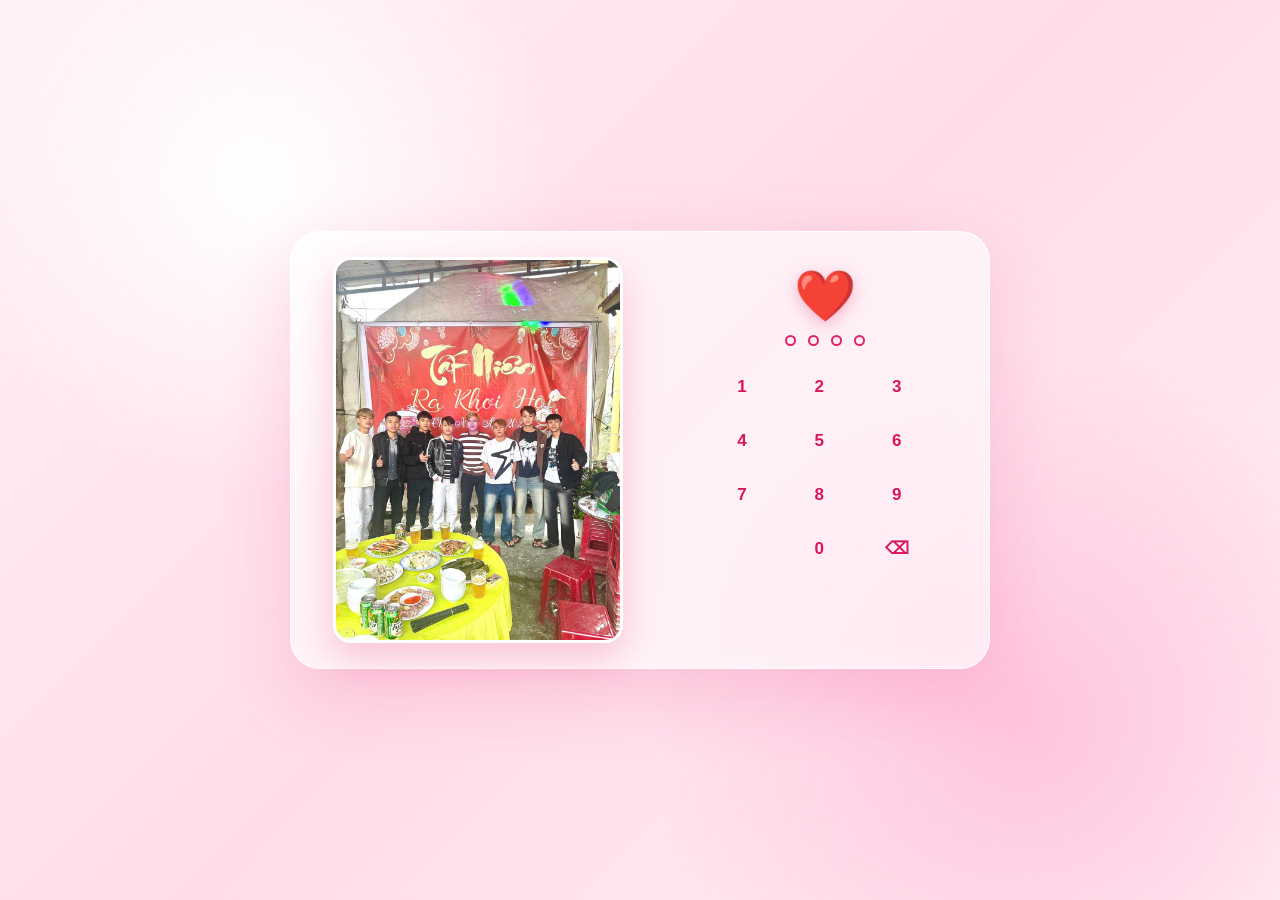
<file: index.html>
<!DOCTYPE html>
<html lang="vi">
<head>
    <meta charset="UTF-8">
    <meta name="viewport" content="width=device-width, initial-scale=1.0">

    <title>Our Little World ❤️</title>

    <link rel="stylesheet" href="style.css">
</head>

<body>

    <!-- Hiệu ứng trái tim bay -->
    <div class="hearts"></div>

    <main class="login-container">

        <div class="login-card">

            <!-- Ảnh -->
            <div class="photo-section">
                <img src="images/4.jpg" alt="Our photo">
            </div>

            <!-- Khu vực nhập PIN -->
            <div class="pin-section">

                <div class="heart">
                    ❤️
                </div>

                <div class="pin-dots">
                    <span></span>
                    <span></span>
                    <span></span>
                    <span></span>
                </div>

                <div class="number-pad">

                    <button onclick="pressNumber(1)">1</button>
                    <button onclick="pressNumber(2)">2</button>
                    <button onclick="pressNumber(3)">3</button>

                    <button onclick="pressNumber(4)">4</button>
                    <button onclick="pressNumber(5)">5</button>
                    <button onclick="pressNumber(6)">6</button>

                    <button onclick="pressNumber(7)">7</button>
                    <button onclick="pressNumber(8)">8</button>
                    <button onclick="pressNumber(9)">9</button>

                    <button class="empty"></button>

                    <button onclick="pressNumber(0)">0</button> 

                    <button class="delete" onclick="deleteNumber()">
                        ⌫
                    </button>

                </div>

            </div>

        </div>

    </main>

    <script src="script.js"></script>

</body>
</html>
</file>
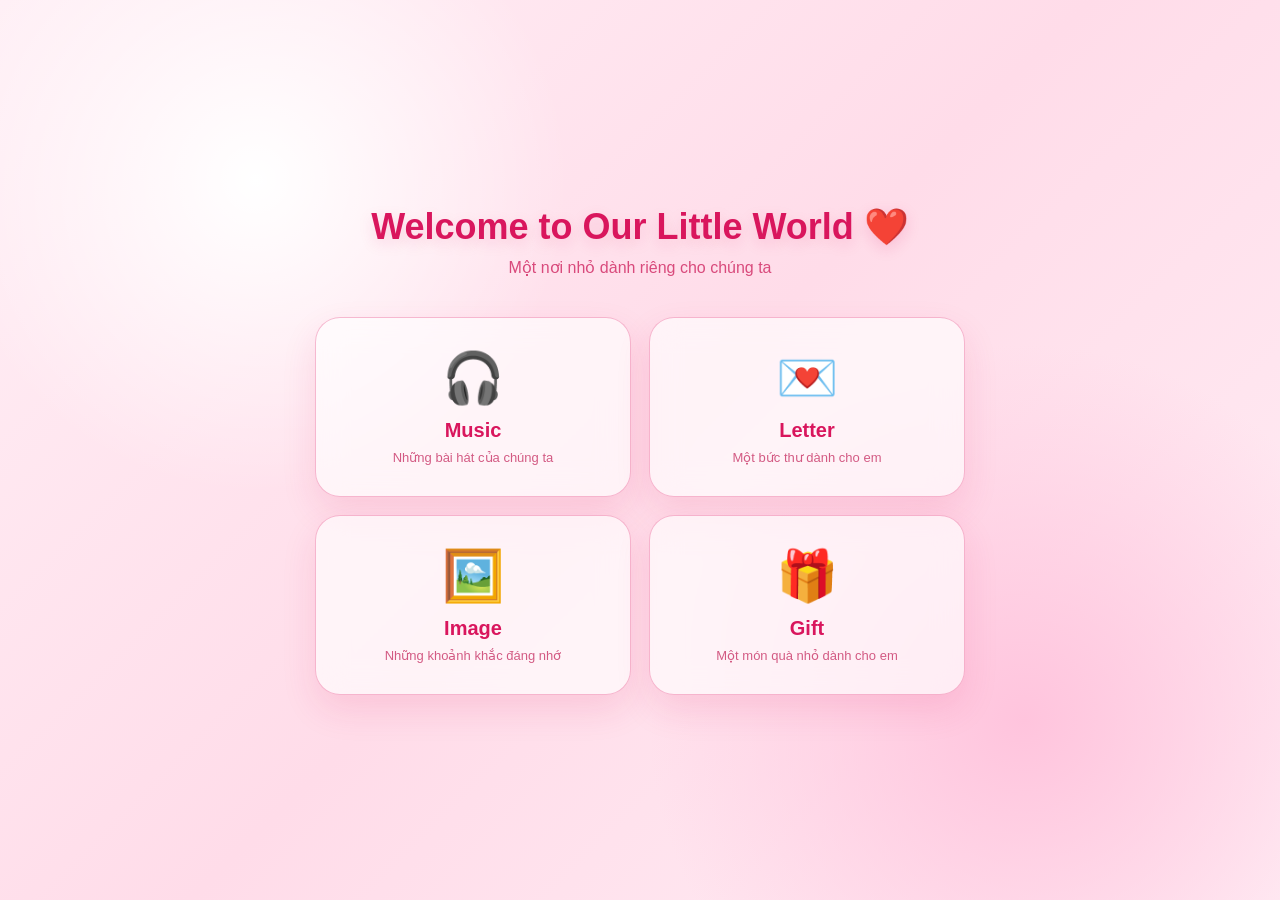
<file: home.html>
<!DOCTYPE html>
<html lang="vi">

<head>

    <meta charset="UTF-8">

    <meta
        name="viewport"
        content="width=device-width, initial-scale=1.0"
    >

    <title>Our Little World ❤️</title>

    <link rel="stylesheet" href="style.css">

</head>

<body class="home-page">

    <!-- Tim bay -->
    <div class="hearts"></div>

    <main class="home-container">

        <h1>Welcome to Our Little World ❤️</h1>

        <p class="subtitle">
            Một nơi nhỏ dành riêng cho chúng ta
        </p>

        <!-- MENU -->

        <div class="menu">

            <!-- MUSIC -->

            <div
                class="menu-card"
                onclick="openMusic()"
            >

                <div class="menu-icon">
                    🎧
                </div>

                <h2>Music</h2>

                <p>
                    Những bài hát của chúng ta
                </p>

            </div>


            <!-- LETTER -->

            <div
                class="menu-card"
                onclick="openLetter()"
            >

                <div class="menu-icon">
                    💌
                </div>

                <h2>Letter</h2>

                <p>
                    Một bức thư dành cho em
                </p>

            </div>


            <!-- IMAGE -->

            <div
                class="menu-card"
                onclick="openImage()"
            >

                <div class="menu-icon">
                    🖼️
                </div>

                <h2>Image</h2>

                <p>
                    Những khoảnh khắc đáng nhớ
                </p>

            </div>


            <!-- GIFT -->

            <div
                class="menu-card"
                onclick="openGift()"
            >

                <div class="menu-icon">
                    🎁
                </div>

                <h2>Gift</h2>

                <p>
                    Một món quà nhỏ dành cho em
                </p>

            </div>

        </div>

    </main>


    <script>

        function openMusic() {
    window.location.href = "music.html";
}


        function openLetter() {

    window.location.href = "letter.html";

}


        function openImage() {
    window.location.href = "image.html";
}

        function openGift() {

    window.location.href = "gift.html";

        }


        // =========================
        // TIM BAY
        // =========================

        function createHeart() {

            const heart =
                document.createElement("div");

            heart.className =
                "floating-heart";

            heart.innerHTML = "♥";

            heart.style.left =
                Math.random() * 100 + "%";

            heart.style.fontSize =
                (10 + Math.random() * 15) + "px";

            heart.style.animationDuration =
                (5 + Math.random() * 5) + "s";

            document
                .querySelector(".hearts")
                .appendChild(heart);

            setTimeout(() => {

                heart.remove();

            }, 10000);

        }


        setInterval(createHeart, 700);

    </script>

</body>

</html>
</file>
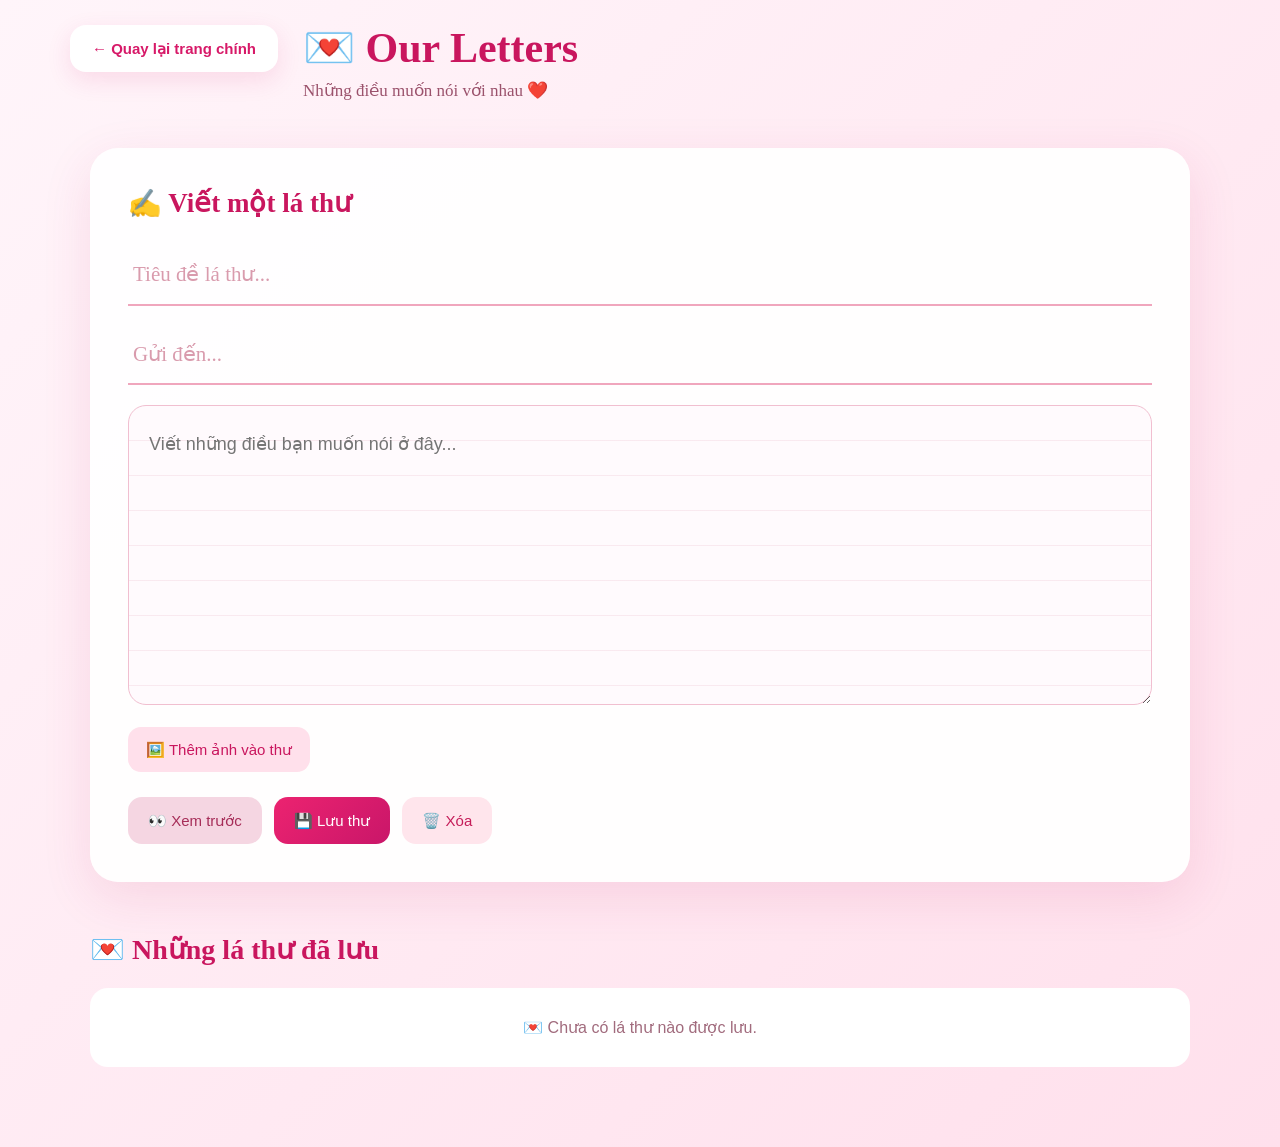
<file: letter.html>
<!DOCTYPE html>
<html lang="vi">

<head>

    <meta charset="UTF-8">

    <meta name="viewport"
          content="width=device-width, initial-scale=1.0">

    <title>Our Letters ❤️</title>

    <link rel="stylesheet" href="letter.css">

</head>

<body class="letter-page">

    <!-- =========================
         HEADER
    ========================== -->

    <header class="letter-header">

        <button
            class="back-btn"
            onclick="goHome()"
        >
            ← Quay lại trang chính
        </button>

        <div class="header-title">

            <h1>
                💌 Our Letters
            </h1>

            <p>
                Những điều muốn nói với nhau ❤️
            </p>

        </div>

    </header>


    <!-- =========================
         MAIN
    ========================== -->

    <main class="letter-container">


        <!-- =====================
             VIẾT THƯ
        ====================== -->

        <section class="letter-editor">

            <h2>
                ✍️ Viết một lá thư
            </h2>


            <!-- TIÊU ĐỀ -->

            <input
                type="text"
                id="letterTitle"
                class="letter-title"
                placeholder="Tiêu đề lá thư..."
            >


            <!-- NGƯỜI NHẬN -->

            <input
                type="text"
                id="letterTo"
                class="letter-to"
                placeholder="Gửi đến..."
            >


            <!-- NỘI DUNG -->

            <textarea
                id="letterContent"
                class="letter-content"
                placeholder="Viết những điều bạn muốn nói ở đây..."
            ></textarea>


            <!-- ẢNH -->

            <div class="image-upload">

                <label for="letterImage">
                    🖼️ Thêm ảnh vào thư
                </label>

                <input
                    type="file"
                    id="letterImage"
                    accept="image/*"
                >

            </div>


            <!-- PREVIEW ẢNH -->

            <div
                id="imagePreview"
                class="image-preview"
            ></div>


            <!-- BUTTON -->

            <div class="editor-buttons">

                <button
                    class="preview-btn"
                    onclick="previewLetter()"
                >
                    👀 Xem trước
                </button>

                <button
                    class="save-btn"
                    onclick="saveLetter()"
                >
                    💾 Lưu thư
                </button>

                <button
                    class="clear-btn"
                    onclick="clearLetter()"
                >
                    🗑️ Xóa
                </button>

            </div>

        </section>



        <!-- =====================
             PREVIEW
        ====================== -->

        <section
    id="letterPreview"
    class="letter-preview"
    style="display:none;"
>

    <div class="paper">

        <div class="paper-decoration">
            ❤️
        </div>

        <h2 id="previewTitle">
            Một lá thư dành cho bạn
        </h2>

        <!-- NGƯỜI NHẬN -->

        <p
            id="previewTo"
            class="preview-to"
        ></p>


        <!-- ẢNH -->

        <img
            id="previewImage"
            class="preview-image"
            style="display:none;"
            alt="Ảnh trong thư"
        >


        <!-- NỘI DUNG -->

        <div
            id="previewContent"
            class="preview-content"
        ></div>


        <!-- CHỮ KÝ -->

        <div
            id="previewSignature"
            class="signature"
            style="display:none;"
        ></div>

    </div>

</section>



        <!-- =====================
             THƯ ĐÃ LƯU
        ====================== -->

        <section class="saved-section">

            <h2>
                💌 Những lá thư đã lưu
            </h2>

            <div
                id="savedLetters"
                class="saved-letters"
            ></div>

        </section>


    </main>


    <script>

        /* =========================
           QUAY LẠI TRANG CHÍNH
        ========================== */

        function goHome() {

            window.location.href = "index.html";

        }


        /* =========================
           ẢNH
        ========================== */

        let selectedImage = "";


        document
            .getElementById("letterImage")
            .addEventListener(
                "change",
                function(event) {

                    const file =
                        event.target.files[0];

                    if (!file) {
                        return;
                    }

                    const reader =
                        new FileReader();

                    reader.onload =
                        function(e) {

                            selectedImage =
                                e.target.result;

                            document
                                .getElementById(
                                    "imagePreview"
                                )
                                .innerHTML = `
                                    <img
                                        src="${selectedImage}"
                                        alt="Ảnh trong thư"
                                    >
                                `;

                        };

                    reader.readAsDataURL(file);

                }
            );


        /* =========================
           XEM TRƯỚC
        ========================== */

        function previewLetter() {

            const title =
                document
                    .getElementById("letterTitle")
                    .value;

            const to =
                document
                    .getElementById("letterTo")
                    .value;

            const content =
                document
                    .getElementById("letterContent")
                    .value;


            document
                .getElementById("previewTitle")
                .textContent =
                    title ||
                    "Một lá thư dành cho em";


            document
                .getElementById("previewTo")
                .textContent =
                    to
                        ? "Gửi " + to + " ❤️"
                        : "";


            document
                .getElementById("previewContent")
                .textContent =
                    content;


            const previewImage =
                document
                    .getElementById("previewImage");


            if (selectedImage) {

                previewImage.src =
                    selectedImage;

                previewImage.style.display =
                    "block";

            }
            else {

                previewImage.style.display =
                    "none";

            }


            document
                .getElementById("letterPreview")
                .style.display =
                    "block";


            document
                .getElementById("letterPreview")
                .scrollIntoView({
                    behavior: "smooth"
                });

        }


        /* =========================
           LƯU THƯ
        ========================== */

        function saveLetter() {

            const title =
                document
                    .getElementById("letterTitle")
                    .value.trim();

            const to =
                document
                    .getElementById("letterTo")
                    .value.trim();

            const content =
                document
                    .getElementById("letterContent")
                    .value.trim();


            if (!title && !content) {

                alert(
                    "💌 Hãy viết thư trước khi lưu!"
                );

                return;

            }


            const letter = {

                id: Date.now(),

                title:
                    title ||
                    "Một lá thư ❤️",

                to: to,

                content: content,

                image:
                    selectedImage,

                date:
                    new Date()
                        .toLocaleString("vi-VN")

            };


            let letters =
                JSON.parse(
                    localStorage.getItem(
                        "ourLetters"
                    )
                ) || [];


            letters.push(letter);


            localStorage.setItem(
                "ourLetters",
                JSON.stringify(letters)
            );


            alert(
                "💌 Đã lưu lá thư!"
            );


            loadLetters();

        }


        /* =========================
           XÓA FORM
        ========================== */

        function clearLetter() {

            document
                .getElementById("letterTitle")
                .value = "";

            document
                .getElementById("letterTo")
                .value = "";

            document
                .getElementById("letterContent")
                .value = "";

            document
                .getElementById("letterImage")
                .value = "";

            document
                .getElementById("imagePreview")
                .innerHTML = "";

            document
                .getElementById("letterPreview")
                .style.display =
                    "none";

            selectedImage = "";

        }


        /* =========================
           HIỂN THỊ THƯ ĐÃ LƯU
        ========================== */

        function loadLetters() {

            const container =
                document
                    .getElementById(
                        "savedLetters"
                    );


            let letters =
                JSON.parse(
                    localStorage.getItem(
                        "ourLetters"
                    )
                ) || [];


            container.innerHTML = "";


            if (letters.length === 0) {

                container.innerHTML = `
                    <div class="empty-letter">
                        💌 Chưa có lá thư nào được lưu.
                    </div>
                `;

                return;

            }


            letters
                .slice()
                .reverse()
                .forEach(
                    function(letter) {

                        const card =
                            document.createElement(
                                "div"
                            );

                        card.className =
                            "saved-card";


                        card.innerHTML = `

                            <div class="saved-info">

                                <h3>
                                    💌 ${escapeHTML(
                                        letter.title
                                    )}
                                </h3>

                                <p>
                                    ${
                                        letter.to
                                            ? "Gửi: " +
                                              escapeHTML(
                                                  letter.to
                                              )
                                            : ""
                                    }
                                </p>

                                <small>
                                    ${letter.date}
                                </small>

                            </div>


                            <div class="saved-actions">

                                <button
                                    onclick="viewLetter(${letter.id})"
                                >
                                    👀 Xem
                                </button>

                                <button
                                    class="delete-btn"
                                    onclick="deleteLetter(${letter.id})"
                                >
                                    🗑️ Xóa
                                </button>

                            </div>

                        `;


                        container.appendChild(
                            card
                        );

                    }
                );

        }


        /* =========================
           XEM THƯ ĐÃ LƯU
        ========================== */

        function viewLetter(id) {

            const letters =
                JSON.parse(
                    localStorage.getItem(
                        "ourLetters"
                    )
                ) || [];


            const letter =
                letters.find(
                    item =>
                        item.id === id
                );


            if (!letter) {
                return;
            }


            document
                .getElementById("previewTitle")
                .textContent =
                    letter.title;


            document
                .getElementById("previewTo")
                .textContent =
                    letter.to
                        ? "Gửi " +
                          letter.to +
                          " ❤️"
                        : "";


            document
                .getElementById("previewContent")
                .textContent =
                    letter.content;


            const image =
                document
                    .getElementById(
                        "previewImage"
                    );


            if (letter.image) {

                image.src =
                    letter.image;

                image.style.display =
                    "block";

            }
            else {

                image.style.display =
                    "none";

            }


            document
                .getElementById(
                    "letterPreview"
                )
                .style.display =
                    "block";


            document
                .getElementById(
                    "letterPreview"
                )
                .scrollIntoView({
                    behavior: "smooth"
                });

        }


        /* =========================
           XÓA THƯ
        ========================== */

        function deleteLetter(id) {

            if (
                !confirm(
                    "Bạn có chắc muốn xóa lá thư này?"
                )
            ) {
                return;
            }


            let letters =
                JSON.parse(
                    localStorage.getItem(
                        "ourLetters"
                    )
                ) || [];


            letters =
                letters.filter(
                    letter =>
                        letter.id !== id
                );


            localStorage.setItem(
                "ourLetters",
                JSON.stringify(letters)
            );


            loadLetters();

        }


        /* =========================
           CHỐNG HTML
        ========================== */

        function escapeHTML(text) {

            const div =
                document.createElement(
                    "div"
                );

            div.textContent =
                text;

            return div.innerHTML;

        }


        /* =========================
           LOAD
        ========================== */

        loadLetters();

    </script>

</body>

</html>
</file>
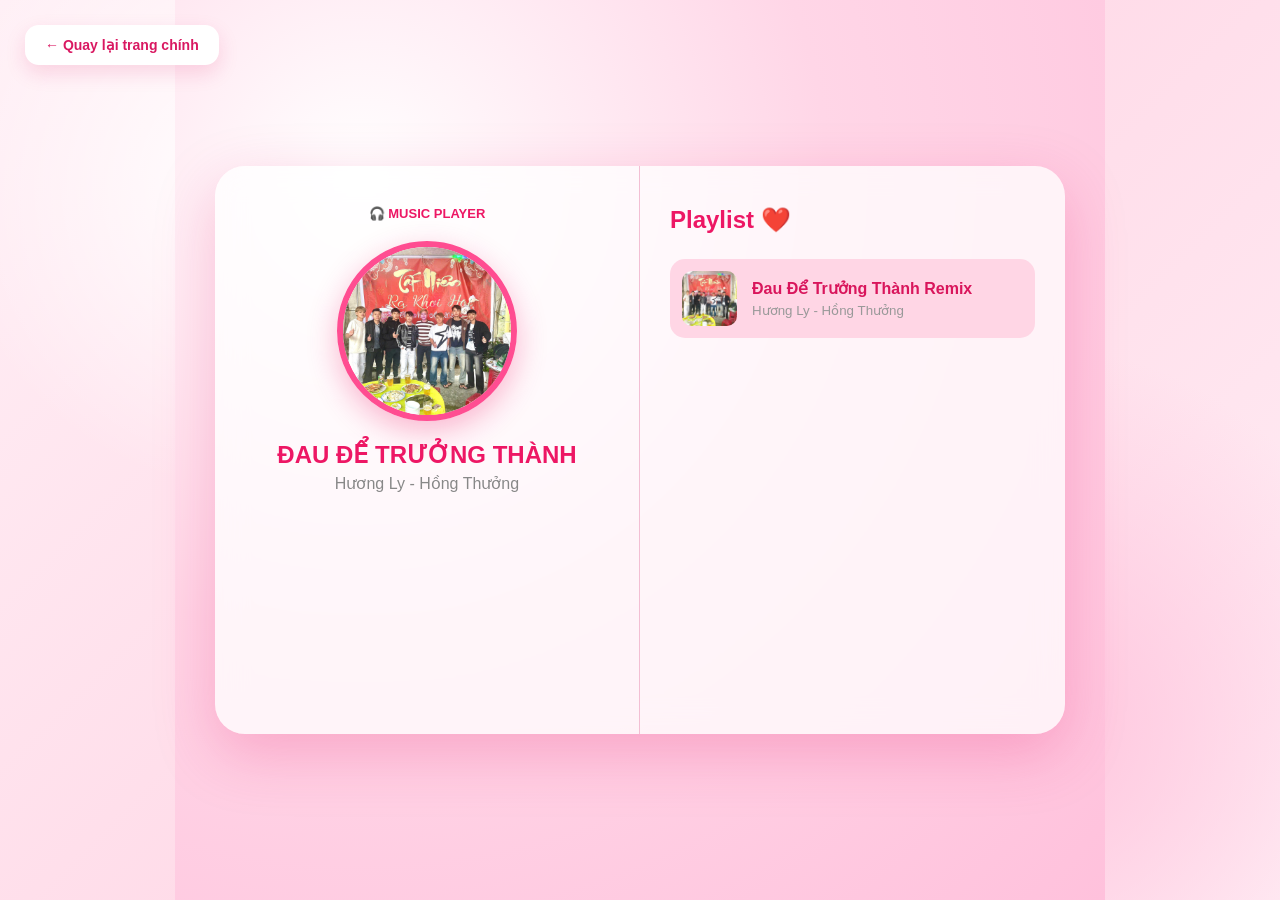
<file: music.html>
<!DOCTYPE html>
<html lang="vi">

<head>

    <meta charset="UTF-8">

    <meta
        name="viewport"
        content="width=device-width, initial-scale=1.0"
    >

    <title>Music Player ❤️</title>

    <link rel="stylesheet" href="style.css">
    <link rel="stylesheet" href="music.css">

</head>

<body>

    <div class="music-container">

        <!-- NÚT QUAY LẠI -->
        <button
            class="back-home-btn"
            onclick="goHome()"
        >
            ← Quay lại trang chính
        </button>


        <!-- PLAYER -->
        <div class="player">

            <div class="player-left">

                <div class="player-title">
                    🎧 MUSIC PLAYER
                </div>

                <img
                    id="albumImage"
                    src="images/4.jpg"
                    alt="Đau Để Trưởng Thành"
                >

                <h2>
                    ĐAU ĐỂ TRƯỞNG THÀNH
                </h2>

                <p>
                    Hương Ly - Hồng Thưởng
                </p>


                <!-- SOUNDCLOUD -->

                <iframe
                    width="100%"
                    height="166"
                    scrolling="no"
                    frameborder="no"
                    allow="autoplay; encrypted-media"
                    src="https://w.soundcloud.com/player/?url=https%3A//api.soundcloud.com/tracks/soundcloud%253Atracks%253A1533749974&color=%23ff1493&auto_play=false&hide_related=true&show_comments=false&show_user=false&show_reposts=false&show_teaser=false&visual=false">
                </iframe>

            </div>


            <!-- PLAYLIST -->

            <div class="playlist">

                <h2>
                    Playlist ❤️
                </h2>

                <div class="song active">

                    <img
                        src="images/4.jpg"
                        alt="Đau Để Trưởng Thành"
                    >

                    <div>

                        <strong>
                            Đau Để Trưởng Thành Remix
                        </strong>

                        <small>
                            Hương Ly - Hồng Thưởng
                        </small>

                    </div>

                </div>

            </div>

        </div>

    </div>


    <!-- JAVASCRIPT -->

    <script>

        function goHome() {

            window.location.href = "home.html";

        }

    </script>

</body>

</html>
</file>
<file: style.css>
* {
    margin: 0;
    padding: 0;
    box-sizing: border-box;
}

body {
    min-height: 100vh;

    display: flex;
    justify-content: center;
    align-items: center;

    overflow: hidden;

    font-family: Arial, sans-serif;

    background:
        radial-gradient(
            circle at 20% 20%,
            #ffffff 0%,
            transparent 25%
        ),
        radial-gradient(
            circle at 80% 80%,
            #ffc4dd 0%,
            transparent 30%
        ),
        linear-gradient(
            135deg,
            #fff0f6,
            #ffdce9,
            #ffeef5
        );
}

/* =========================
   CONTAINER
========================= */

.login-container {
    width: 100%;
    min-height: 100vh;

    display: flex;
    justify-content: center;
    align-items: center;

    padding: 20px;
}

/* =========================
   CARD
========================= */

.login-card {
    width: 700px;
    max-width: 95vw;

    min-height: 380px;

    display: flex;

    padding: 25px;

    gap: 45px;

    border-radius: 30px;

    background: rgba(255, 255, 255, 0.55);

    border: 1px solid rgba(255, 255, 255, 0.8);

    box-shadow:
        0 25px 70px rgba(229, 30, 105, 0.15),
        inset 0 0 30px rgba(255, 255, 255, 0.4);

    backdrop-filter: blur(20px);

    animation: cardAppear 1s ease;
}

/* =========================
   IMAGE
========================= */

.photo-section {
    width: 50%;

    display: flex;
    justify-content: center;
    align-items: center;
}

.photo-section img {
    width: 100%;
    max-width: 290px;

    aspect-ratio: 3 / 4;

    object-fit: cover;

    border-radius: 18px;

    border: 3px solid white;

    box-shadow:
        0 15px 35px rgba(218, 20, 92, 0.2);

    transition: 0.4s ease;
}

.photo-section img:hover {
    transform: scale(1.03) rotate(-1deg);
}

/* =========================
   PIN SECTION
========================= */

.pin-section {
    flex: 1;

    display: flex;
    flex-direction: column;

    align-items: center;

    padding-top: 10px;
}

/* =========================
   HEART
========================= */

.heart {
    font-size: 50px;

    margin-bottom: 10px;

    filter:
        drop-shadow(
            0 5px 8px rgba(225, 0, 80, 0.25)
        );

    animation: heartBeat 1.5s infinite;
}

/* =========================
   PIN DOTS
========================= */

.pin-dots {
    display: flex;

    gap: 12px;

    margin-bottom: 20px;
}

.pin-dots span {
    width: 11px;
    height: 11px;

    border-radius: 50%;

    border: 2px solid #df2368;

    background: transparent;

    transition: 0.2s ease;
}

.pin-dots span.active {
    background: #e51b68;

    transform: scale(1.15);

    box-shadow:
        0 0 8px rgba(229, 27, 104, 0.4);
}

/* =========================
   NUMBER PAD
========================= */

.number-pad {
    width: 220px;

    display: grid;

    grid-template-columns:
        repeat(3, 1fr);

    gap: 12px;
}

.number-pad button {
    width: 55px;
    height: 42px;

    border: none;

    background: transparent;

    color: #d9165d;

    font-size: 17px;

    font-weight: bold;

    cursor: pointer;

    border-radius: 12px;

    transition: 0.2s ease;
}

.number-pad button:hover {
    background: rgba(255, 69, 133, 0.12);

    transform: scale(1.08);
}

.number-pad button:active {
    transform: scale(0.9);

    background: rgba(255, 69, 133, 0.2);
}

.number-pad .delete {
    color: #d9165d;
}

.number-pad .empty {
    pointer-events: none;
}

/* =========================
   HEART EFFECT
========================= */

.hearts {
    position: fixed;

    inset: 0;

    pointer-events: none;

    overflow: hidden;
}

.floating-heart {
    position: absolute;

    bottom: -30px;

    color: #f2387c;

    opacity: 0.7;

    animation: floatHeart linear forwards;
}

/* =========================
   ANIMATIONS
========================= */

@keyframes cardAppear {

    from {
        opacity: 0;
        transform:
            translateY(40px)
            scale(0.9);
    }

    to {
        opacity: 1;
        transform:
            translateY(0)
            scale(1);
    }
}

@keyframes heartBeat {

    0% {
        transform: scale(1);
    }

    25% {
        transform: scale(1.15);
    }

    40% {
        transform: scale(1);
    }

    60% {
        transform: scale(1.12);
    }

    100% {
        transform: scale(1);
    }
}

@keyframes floatHeart {

    from {
        transform:
            translateY(0)
            rotate(0deg);

        opacity: 0;
    }

    20% {
        opacity: 0.7;
    }

    to {
        transform:
            translateY(-110vh)
            rotate(360deg);

        opacity: 0;
    }
}

/* =========================
   WRONG PIN
========================= */

.shake {
    animation: shake 0.4s ease;
}

@keyframes shake {

    0% {
        transform: translateX(0);
    }

    25% {
        transform: translateX(-10px);
    }

    50% {
        transform: translateX(10px);
    }

    75% {
        transform: translateX(-10px);
    }

    100% {
        transform: translateX(0);
    }
}

/* =========================
   MOBILE
========================= */

@media (max-width: 650px) {

    .login-card {
        width: 350px;

        flex-direction: column;

        align-items: center;

        gap: 20px;

        padding: 20px;
    }

    .photo-section {
        width: 100%;
    }

    .photo-section img {
        width: 150px;
        height: 190px;
    }

    .pin-section {
        width: 100%;
    }

    .heart {
        font-size: 40px;
    }

}

/* =================================
   HOME PAGE
================================= */

.home-page {
    min-height: 100vh;
    overflow: hidden;
}


/* CONTAINER */

.home-container {

    width: 100%;

    min-height: 100vh;

    display: flex;

    flex-direction: column;

    justify-content: center;

    align-items: center;

    padding: 40px 20px;

    text-align: center;

    position: relative;

    z-index: 2;

}


/* TITLE */

.home-container h1 {

    color: #d9165d;

    font-size: 36px;

    margin-bottom: 10px;

    text-shadow:
        0 5px 15px
        rgba(217, 22, 93, 0.15);

    animation:
        homeTitle 0.8s ease;

}


.subtitle {

    color: #d94a7c;

    font-size: 16px;

    margin-bottom: 40px;

}


/* MENU */

.menu {

    width: 650px;

    max-width: 95vw;

    display: grid;

    grid-template-columns:
        repeat(2, 1fr);

    gap: 18px;

}


/* CARD */

.menu-card {

    min-height: 180px;

    padding: 30px 20px;

    display: flex;

    flex-direction: column;

    justify-content: center;

    align-items: center;

    cursor: pointer;

    border-radius: 25px;

    background:
        rgba(255, 255, 255, 0.65);

    border:
        1px solid
        rgba(225, 36, 108, 0.3);

    box-shadow:
        0 15px 35px
        rgba(220, 30, 100, 0.12);

    backdrop-filter: blur(15px);

    transition:
        transform 0.3s ease,
        box-shadow 0.3s ease,
        background 0.3s ease;

    animation:
        menuAppear 0.7s ease backwards;

}


/* DELAY */

.menu-card:nth-child(1) {

    animation-delay: 0.1s;

}

.menu-card:nth-child(2) {

    animation-delay: 0.2s;

}

.menu-card:nth-child(3) {

    animation-delay: 0.3s;

}

.menu-card:nth-child(4) {

    animation-delay: 0.4s;

}


/* HOVER */

.menu-card:hover {

    transform:
        translateY(-10px)
        scale(1.03);

    background:
        rgba(255, 255, 255, 0.85);

    box-shadow:
        0 25px 50px
        rgba(220, 30, 100, 0.2);

}


/* ICON */

.menu-icon {

    font-size: 50px;

    margin-bottom: 12px;

    transition:
        transform 0.3s ease;

}


.menu-card:hover .menu-icon {

    transform:
        scale(1.2)
        rotate(-5deg);

}


/* TITLE */

.menu-card h2 {

    color: #d9165d;

    font-size: 20px;

    margin-bottom: 8px;

}


/* DESCRIPTION */

.menu-card p {

    color: #d35a83;

    font-size: 13px;

}


/* ANIMATION */

@keyframes menuAppear {

    from {

        opacity: 0;

        transform:
            translateY(40px)
            scale(0.9);

    }

    to {

        opacity: 1;

        transform:
            translateY(0)
            scale(1);

    }

}


@keyframes homeTitle {

    from {

        opacity: 0;

        transform:
            translateY(-30px);

    }

    to {

        opacity: 1;

        transform:
            translateY(0);

    }

}


/* MOBILE */

@media (max-width: 600px) {

    .home-container h1 {

        font-size: 27px;

    }

    .menu {

        grid-template-columns:
            1fr 1fr;

        gap: 12px;

    }

    .menu-card {

        min-height: 150px;

        padding: 20px 10px;

    }

    .menu-icon {

        font-size: 40px;

    }

    .menu-card h2 {

        font-size: 17px;

    }

}
</file>
<file: letter.css>
/* =====================================================
   RESET RIÊNG CHO LETTER
===================================================== */

.letter-page,
.letter-page * {
    box-sizing: border-box;
}

.letter-page {
    margin: 0 !important;
    padding: 0 !important;

    min-height: 100vh;

    background: linear-gradient(
        135deg,
        #fff5fa,
        #ffe0ec
    );

    color: #5b3043;

    font-family:
        "Segoe UI",
        Arial,
        sans-serif;

    letter-spacing: normal !important;
    word-spacing: normal !important;
}


/* Xóa ảnh hưởng CSS chung */

.letter-page h1,
.letter-page h2,
.letter-page h3,
.letter-page p {
    margin-top: 0;
    letter-spacing: normal !important;
    word-spacing: normal !important;
}


/* =====================================================
   HEADER
===================================================== */

.letter-header {
    width: 100%;
    max-width: 1200px;

    margin: 0 auto !important;

    padding: 25px 30px;

    display: flex;

    align-items: flex-start;

    gap: 25px;
}


/* Nút quay lại */

.letter-page .back-btn {
    flex-shrink: 0;

    margin: 0 !important;

    padding: 13px 22px;

    border: none;

    border-radius: 16px;

    background: #ffffff;

    color: #d71968;

    font-size: 15px;

    font-family:
        "Segoe UI",
        Arial,
        sans-serif;

    font-weight: 600;

    line-height: 1.4;

    cursor: pointer;

    box-shadow:
        0 8px 25px
        rgba(214, 30, 104, 0.12);

    transition: 0.25s;
}

.letter-page .back-btn:hover {
    transform: translateY(-2px);
}


/* Tiêu đề */

.header-title {
    margin: 0 !important;

    padding: 0 !important;
}

.header-title h1 {
    margin: 0 !important;

    padding: 0 !important;

    color: #c9165e;

    font-family:
        Georgia,
        "Times New Roman",
        serif !important;

    font-size: 42px !important;

    font-weight: 700;

    line-height: 1.1;

    letter-spacing: normal !important;
}

.header-title p {
    margin: 8px 0 0 0 !important;

    padding: 0 !important;

    color: #9b526c;

    font-family:
        Georgia,
        "Times New Roman",
        serif !important;

    font-size: 17px;

    line-height: 1.4;

    letter-spacing: normal !important;
}


/* =====================================================
   CONTAINER
===================================================== */

.letter-container {
    width: calc(100% - 40px);

    max-width: 1100px;

    margin: 20px auto 80px !important;

    padding: 0 !important;
}


/* =====================================================
   FORM
===================================================== */

.letter-editor {
    width: 100%;

    margin: 0 !important;

    padding: 38px !important;

    background: rgba(
        255,
        255,
        255,
        0.95
    );

    border-radius: 28px;

    box-shadow:
        0 15px 50px
        rgba(199, 42, 103, 0.12);
}


.letter-editor h2 {
    margin: 0 0 25px 0 !important;

    padding: 0 !important;

    color: #c9165e;

    font-family:
        Georgia,
        "Times New Roman",
        serif !important;

    font-size: 27px !important;

    line-height: 1.3;

    letter-spacing: normal !important;
}


/* =====================================================
   INPUT
===================================================== */

.letter-page .letter-title,
.letter-page .letter-to {
    display: block;

    width: 100% !important;

    height: auto !important;

    margin: 0 0 20px 0 !important;

    padding: 13px 5px !important;

    border: none !important;

    border-bottom:
        2px solid #f0a6bd !important;

    border-radius: 0 !important;

    outline: none;

    background: transparent !important;

    color: #633345;

    font-size: 21px;

    font-family:
        Georgia,
        "Times New Roman",
        serif !important;

    line-height: 1.5;

    letter-spacing: normal !important;
}


.letter-page .letter-title:focus,
.letter-page .letter-to:focus {
    border-bottom:
        2px solid #ed2873 !important;
}


.letter-page .letter-title::placeholder,
.letter-page .letter-to::placeholder {
    color: #d99bad;

    opacity: 1;

    letter-spacing: normal !important;
}


/* =====================================================
   TEXTAREA
===================================================== */

.letter-page .letter-content {
    display: block;

    width: 100% !important;

    min-width: 0 !important;

    height: 300px !important;

    margin: 0 !important;

    padding: 20px !important;

    resize: vertical;

    outline: none;

    border:
        1px solid #f1bfd0 !important;

    border-radius: 18px !important;

    background:
        repeating-linear-gradient(
            to bottom,
            #fffafd 0px,
            #fffafd 34px,
            #f4d8e2 35px
        ) !important;

    color: #633345;

    font-family:
        "Segoe Print",
        "Comic Sans MS",
        "Trebuchet MS",
        Arial,
        sans-serif !important;

    font-size: 18px;

    line-height: 2;

    letter-spacing: normal !important;

    word-spacing: normal !important;
}


.letter-page .letter-content:focus {
    border-color:
        #ef4b86 !important;

    box-shadow:
        0 0 0 3px
        rgba(239, 75, 134, 0.1);
}


/* =====================================================
   IMAGE
===================================================== */

.image-upload {
    margin: 22px 0 0 0 !important;
}


.image-upload label {
    display: inline-block;

    margin: 0 !important;

    padding: 12px 18px;

    background: #ffe0eb;

    color: #c9165e;

    border-radius: 13px;

    font-size: 15px;

    line-height: 1.4;

    cursor: pointer;
}


.image-upload input {
    display: none;
}


.image-preview {
    width: 100%;

    margin: 20px 0 0 0 !important;

    text-align: center;
}


.image-preview img {
    display: inline-block;

    max-width: 300px;

    max-height: 300px;

    margin: 0 !important;

    border: 5px solid white;

    border-radius: 20px;

    object-fit: cover;

    box-shadow:
        0 10px 30px
        rgba(199, 42, 103, 0.2);
}


/* =====================================================
   BUTTON
===================================================== */

.editor-buttons {
    width: 100%;

    margin: 25px 0 0 0 !important;

    padding: 0 !important;

    display: flex;

    align-items: center;

    gap: 12px;

    flex-wrap: wrap;
}


.letter-page .editor-buttons button {
    width: auto !important;

    height: auto !important;

    margin: 0 !important;

    padding: 13px 20px !important;

    border: none !important;

    border-radius: 14px !important;

    font-size: 15px;

    font-family:
        "Segoe UI",
        Arial,
        sans-serif;

    line-height: 1.4;

    cursor: pointer;
}


.preview-btn {
    background: #f5d6e2 !important;

    color: #a62d58 !important;
}


.save-btn {
    background:
        linear-gradient(
            135deg,
            #ec2370,
            #c91669
        ) !important;

    color: white !important;
}


.clear-btn {
    background: #ffe5ec !important;

    color: #c51d59 !important;
}


/* =====================================================
   PREVIEW
===================================================== */

.letter-preview {
    width: 100%;

    margin: 45px 0 0 0 !important;

    padding: 0 !important;
}


.paper {
    position: relative;

    width: 100%;

    min-height: 500px;

    margin: 0 !important;

    padding: 65px 80px !important;

    background: #fffdf8;

    border-radius: 8px;

    box-shadow:
        0 15px 45px
        rgba(126, 50, 78, 0.18);

    overflow: hidden;
}


.paper::before {
    content: "";

    position: absolute;

    top: 15px;
    left: 15px;
    right: 15px;
    bottom: 15px;

    border:
        2px solid #f2bdcc;

    pointer-events: none;
}


.paper-decoration {
    position: relative;

    margin: 0 0 15px 0 !important;

    text-align: center;

    font-size: 30px;

    line-height: 1;
}


.paper h2 {
    position: relative;

    margin: 0 0 10px 0 !important;

    padding: 0 !important;

    text-align: center;

    color: #c9165e;

    font-family:
        Georgia,
        "Times New Roman",
        serif !important;

    font-size: 32px !important;

    line-height: 1.3;

    letter-spacing: normal !important;
}


.preview-to {
    position: relative;

    margin: 0 0 20px 0 !important;

    text-align: center;

    color: #9c5068;

    font-family:
        Georgia,
        "Times New Roman",
        serif !important;

    font-size: 18px;

    line-height: 1.5;

    letter-spacing: normal !important;
}


.preview-image {
    position: relative;

    display: block;

    max-width: 450px;

    max-height: 350px;

    width: auto !important;

    height: auto !important;

    margin: 30px auto !important;

    border: 6px solid white !important;

    border-radius: 18px !important;

    object-fit: cover;

    box-shadow:
        0 10px 35px
        rgba(190, 47, 101, 0.2);
}


.preview-content {
    position: relative;

    width: 100%;

    margin: 30px 0 0 0 !important;

    padding: 0 !important;

    white-space: pre-wrap;

    color: #543442;

    font-family:
        "Segoe Print",
        "Comic Sans MS",
        "Trebuchet MS",
        Arial,
        sans-serif !important;

    font-size: 18px;

    line-height: 2;

    letter-spacing: normal !important;

    word-spacing: normal !important;
}


.signature {
    position: relative;

    margin: 50px 0 0 0 !important;

    padding: 0 30px 0 0 !important;

    text-align: right;

    color: #c9165e;

    font-family:
        "Segoe Print",
        "Comic Sans MS",
        cursive !important;

    font-size: 22px;

    line-height: 1.5;
}


/* =====================================================
   SAVED LETTERS
===================================================== */

.saved-section {
    width: 100%;

    margin: 50px 0 0 0 !important;

    padding: 0 !important;
}


.saved-section h2 {
    margin: 0 0 20px 0 !important;

    color: #c9165e;

    font-family:
        Georgia,
        "Times New Roman",
        serif !important;

    font-size: 28px !important;

    line-height: 1.3;

    letter-spacing: normal !important;
}


.saved-letters {
    width: 100%;

    display: flex;

    flex-direction: column;

    gap: 15px;
}


.saved-card {
    width: 100%;

    margin: 0 !important;

    padding: 20px 22px !important;

    display: flex;

    align-items: center;

    justify-content: space-between;

    gap: 20px;

    background: white;

    border-radius: 18px;

    box-shadow:
        0 8px 25px
        rgba(199, 42, 103, 0.1);
}


.saved-info {
    min-width: 0;
}


.saved-info h3 {
    margin: 0 0 7px 0 !important;

    color: #c9165e;

    font-family:
        Georgia,
        "Times New Roman",
        serif !important;

    line-height: 1.4;

    letter-spacing: normal !important;
}


.saved-info p {
    margin: 5px 0 !important;

    color: #754356;

    line-height: 1.5;

    letter-spacing: normal !important;
}


.saved-info small {
    color: #ad8392;
}


.saved-actions {
    flex-shrink: 0;

    display: flex;

    gap: 8px;

    flex-wrap: wrap;
}


.letter-page .saved-actions button {
    width: auto !important;

    margin: 0 !important;

    padding: 9px 13px !important;

    border: none !important;

    border-radius: 10px !important;

    background: #ffe0eb !important;

    color: #bd1858 !important;

    font-size: 14px;

    cursor: pointer;
}


.letter-page .saved-actions .delete-btn {
    background: #ffe8e8 !important;

    color: #d32f2f !important;
}


.empty-letter {
    width: 100%;

    margin: 0 !important;

    padding: 30px;

    background: white;

    border-radius: 18px;

    text-align: center;

    color: #a16b7d;
}


/* =====================================================
   MOBILE
===================================================== */

@media (max-width: 700px) {

    .letter-header {
        width: 100%;

        padding: 20px;

        flex-direction: column;

        gap: 15px;
    }


    .header-title h1 {
        font-size: 32px !important;
    }


    .letter-container {
        width: calc(100% - 24px);

        margin-top: 10px !important;
    }


    .letter-editor {
        padding: 22px !important;

        border-radius: 20px;
    }


    .letter-editor h2 {
        font-size: 23px !important;
    }


    .paper {
        padding: 50px 25px !important;
    }


    .paper h2 {
        font-size: 27px !important;
    }


    .saved-card {
        flex-direction: column;

        align-items: flex-start;
    }


    .saved-actions {
        width: 100%;
    }

}
</file>
<file: music.css>
/* =====================================
   MUSIC PAGE
===================================== */

.music-page {

    min-height: 100vh;

    display: flex;

    justify-content: center;

    align-items: center;

    padding: 30px;

}


/* =====================================
   PLAYER
===================================== */

.music-player {

    position: relative;

    width: 760px;

    max-width: 95vw;

    min-height: 470px;

    display: grid;

    grid-template-columns:
        40% 60%;

    overflow: hidden;

    border-radius: 28px;

    background:
        rgba(255, 255, 255, 0.68);

    border:
        1px solid
        rgba(255, 255, 255, 0.9);

    backdrop-filter:
        blur(20px);

    box-shadow:

        0 30px 80px
        rgba(190, 30, 100, 0.2),

        inset 0 0 40px
        rgba(255, 255, 255, 0.5);

    animation:
        musicAppear 0.7s ease;

}


/* =====================================
   CLOSE BUTTON
===================================== */

.close-button {

    position: absolute;

    right: 18px;

    top: 15px;

    width: 32px;

    height: 32px;

    border: none;

    border-radius: 50%;

    background: #ed276b;

    color: white;

    font-size: 22px;

    line-height: 30px;

    cursor: pointer;

    z-index: 10;

    transition: 0.2s;

}

.close-button:hover {

    transform: rotate(90deg) scale(1.1);

    background: #d9165d;

}


/* =====================================
   LEFT PLAYER
===================================== */

.player-left {

    padding: 35px 25px 25px;

    display: flex;

    flex-direction: column;

    align-items: center;

    border-right:
        1px solid
        rgba(220, 40, 110, 0.12);

}


/* TITLE */

.player-title {

    display: flex;

    align-items: center;

    gap: 7px;

    color: #d9165d;

    font-size: 13px;

    font-weight: bold;

    margin-bottom: 20px;

}


/* =====================================
   ALBUM
===================================== */

.album-container {

    width: 175px;

    height: 175px;

    padding: 5px;

    border-radius: 50%;

    background:
        linear-gradient(
            135deg,
            #ff5b9a,
            #e91e63
        );

    box-shadow:
        0 12px 30px
        rgba(220, 30, 100, 0.25);

    animation:
        albumFloat 4s ease-in-out infinite;

}


.album-container img {

    width: 100%;

    height: 100%;

    object-fit: cover;

    border-radius: 50%;

    border: 4px solid white;

}


/* Khi đang phát */

.album-container.playing {

    animation:
        albumRotate 8s linear infinite;

}


/* =====================================
   SONG
===================================== */

#songTitle {

    margin-top: 20px;

    margin-bottom: 8px;

    color: #d9165d;

    font-size: 16px;

    text-transform: uppercase;

}


/* =====================================
   TIME
===================================== */

.time {

    width: 220px;

    display: flex;

    justify-content: space-between;

    color: #c9567d;

    font-size: 11px;

    margin-bottom: 5px;

}


/* =====================================
   PROGRESS
===================================== */

#progress {

    width: 220px;

    accent-color: #e91e63;

    cursor: pointer;

}


/* =====================================
   CONTROLS
===================================== */

.controls {

    display: flex;

    align-items: center;

    justify-content: center;

    gap: 22px;

    margin-top: 18px;

}


.controls button {

    width: 35px;

    height: 35px;

    border: none;

    background: transparent;

    color: #df1c62;

    cursor: pointer;

    font-size: 17px;

    transition: 0.2s;

}


.controls button:hover {

    transform: scale(1.2);

}


/* PLAY */

.controls .play-button {

    width: 50px;

    height: 50px;

    border-radius: 50%;

    color: white;

    background: #e91e63;

    box-shadow:
        0 8px 20px
        rgba(233, 30, 99, 0.3);

}


.controls .play-button:hover {

    transform: scale(1.1);

}


/* =====================================
   PLAYLIST
===================================== */

.playlist {

    padding: 45px 30px 30px;

    overflow: hidden;

}


.playlist h3 {

    color: #d9165d;

    margin-bottom: 18px;

    font-size: 15px;

}


.playlist-list {

    max-height: 370px;

    overflow-y: auto;

    padding-right: 5px;

}


/* scrollbar */

.playlist-list::-webkit-scrollbar {

    width: 5px;

}


.playlist-list::-webkit-scrollbar-thumb {

    background: #ed76a2;

    border-radius: 10px;

}


/* =====================================
   SONG ITEM
===================================== */

.song-item {

    display: flex;

    align-items: center;

    gap: 12px;

    padding: 10px;

    margin-bottom: 8px;

    border-radius: 12px;

    cursor: pointer;

    transition: 0.25s;

}


.song-item:hover {

    background:
        rgba(239, 50, 115, 0.1);

    transform:
        translateX(5px);

}


.song-item.active {

    background:
        rgba(239, 50, 115, 0.14);

}


.song-item img {

    width: 42px;

    height: 42px;

    object-fit: cover;

    border-radius: 8px;

}


.song-info {

    flex: 1;

}


.song-info strong {

    display: block;

    color: #d9165d;

    font-size: 12px;

    margin-bottom: 4px;

}


.song-info span {

    color: #ca6386;

    font-size: 10px;

}


/* =====================================
   ANIMATION
===================================== */

@keyframes musicAppear {

    from {

        opacity: 0;

        transform:
            scale(0.9)
            translateY(30px);

    }

    to {

        opacity: 1;

        transform:
            scale(1)
            translateY(0);

    }

}


@keyframes albumFloat {

    0%,
    100% {

        transform:
            translateY(0);

    }

    50% {

        transform:
            translateY(-7px);

    }

}


@keyframes albumRotate {

    from {

        transform:
            rotate(0deg);

    }

    to {

        transform:
            rotate(360deg);

    }

}


/* =====================================
   MOBILE
===================================== */

@media (max-width: 650px) {

    .music-player {

        grid-template-columns:
            1fr;

        width: 400px;

    }


    .player-left {

        border-right: none;

        border-bottom:
            1px solid
            rgba(220, 40, 110, 0.12);

    }


    .playlist {

        padding: 25px;

    }


    .playlist-list {

        max-height: 220px;

    }

}

.music-container {
    min-height: 100vh;

    display: flex;

    align-items: center;

    justify-content: center;

    background:
        radial-gradient(
            circle at 20% 20%,
            #fff,
            #ffd6e7 45%,
            #ffc1dc
        );

    padding: 40px;
}


.player {
    position: relative;

    width: 850px;

    min-height: 500px;

    display: grid;

    grid-template-columns: 1fr 1fr;

    background: rgba(255, 255, 255, 0.75);

    border-radius: 30px;

    overflow: hidden;

    box-shadow:
        0 20px 60px rgba(230, 30, 110, 0.25);

    backdrop-filter: blur(15px);
}


.close-btn {
    position: absolute;

    top: 18px;

    right: 18px;

    width: 35px;

    height: 35px;

    border: none;

    border-radius: 50%;

    background: #ed1764;

    color: white;

    font-size: 25px;

    cursor: pointer;

    z-index: 10;
}


.player-left {
    padding: 40px;

    text-align: center;

    border-right: 1px solid #f3bfd4;
}


.player-title {
    color: #ed1764;

    font-weight: bold;

    margin-bottom: 20px;
}


.player-left > img {
    width: 180px;

    height: 180px;

    object-fit: cover;

    border-radius: 50%;

    border: 6px solid #ff4d91;

    box-shadow:
        0 10px 30px rgba(237, 23, 100, 0.3);
}


.player-left h2 {
    color: #ed1764;

    margin: 20px 0 5px;
}


.player-left p {
    color: #888;

    margin-bottom: 25px;
}


.player-left iframe {
    border-radius: 12px;

    margin-top: 10px;
}


.playlist {
    padding: 40px 30px;
}


.playlist h2 {
    color: #ed1764;

    margin-bottom: 25px;
}


.song {
    display: flex;

    align-items: center;

    gap: 15px;

    padding: 12px;

    border-radius: 15px;

    cursor: pointer;

    background: #ffd6e5;
}


.song img {
    width: 55px;

    height: 55px;

    object-fit: cover;

    border-radius: 10px;
}


.song strong {
    display: block;

    color: #d9165c;
}


.song small {
    display: block;

    color: #999;

    margin-top: 5px;
}


@media (max-width: 800px) {

    .player {

        width: 95%;

        grid-template-columns: 1fr;

    }

    .player-left {

        border-right: none;

        border-bottom: 1px solid #f3bfd4;

    }

}

.back-home-btn {

    position: fixed;

    top: 25px;

    left: 25px;

    z-index: 100;

    border: none;

    padding: 12px 20px;

    border-radius: 14px;

    background: white;

    color: #d91861;

    font-size: 14px;

    font-weight: bold;

    cursor: pointer;

    box-shadow:
        0 8px 20px
        rgba(220, 30, 100, 0.15);

    transition: 0.25s;

}


.back-home-btn:hover {

    transform:
        translateX(-4px);

    box-shadow:
        0 12px 25px
        rgba(220, 30, 100, 0.25);

}
</file>
